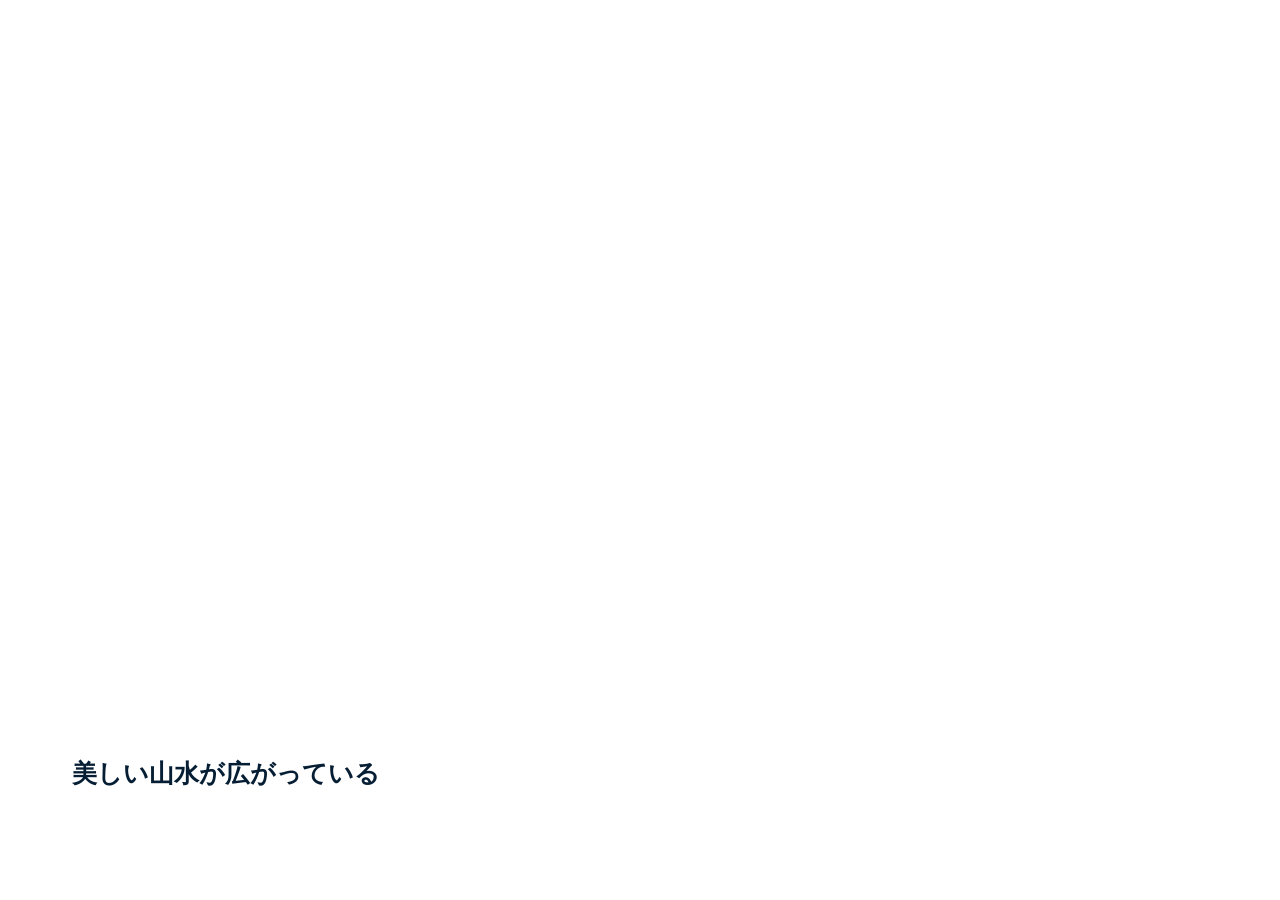
<file: 01-Expanding Cards/index.html>
<html>
<head>
    <meta charset="UTF-8">
    <meta http-equiv="X-UA-Compatible" content="IE=edge">
    <meta name="viewport" content="width=device-width, initial-scale=1.0">
    <title>expanding cards</title>
    <link rel="stylesheet" href="style.css">
</head>
<body>
    <div class="container">
        <div class="panel active" style="background-image:url('https://i.pinimg.com/736x/d9/d3/cd/d9d3cd41355b1dde1e17870647481ab4.jpg');">
            <h3>美しい山水が広がっている</h3>
        </div>
        <div class="panel" style="background-image:url('https://i.pinimg.com/736x/d9/d3/cd/d9d3cd41355b1dde1e17870647481ab4.jpg');">
            <h3>美しい山水が広がっている</h3>
        </div>
        <div class="panel" style="background-image:url('https://i.pinimg.com/736x/d9/d3/cd/d9d3cd41355b1dde1e17870647481ab4.jpg');">
            <h3>美しい山水が広がっている</h3>
        </div>
        <div class="panel" style="background-image:url('https://i.pinimg.com/736x/d9/d3/cd/d9d3cd41355b1dde1e17870647481ab4.jpg');">
            <h3>美しい山水が広がっている</h3>
        </div>
        <div class="panel" style="background-image:url('https://i.pinimg.com/736x/d9/d3/cd/d9d3cd41355b1dde1e17870647481ab4.jpg');">
            <h3>美しい山水が広がっている</h3>
        </div>
    </div>
</body>
<script src="script.js"></script>
</html>
</file>
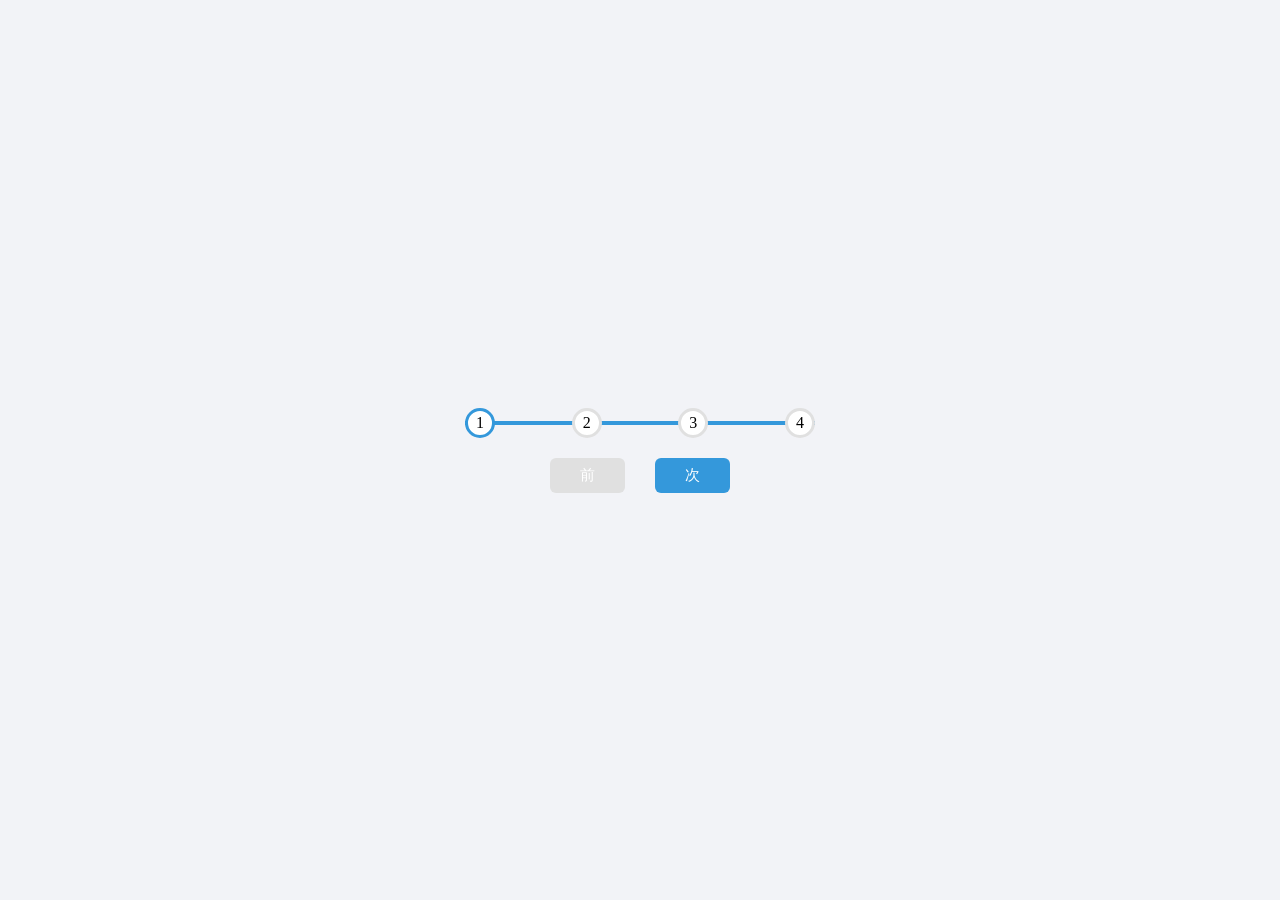
<file: 04-Progress Steps/index.html>
<html>
<head>
    <meta charset="UTF-8">
    <meta http-equiv="X-UA-Compatible" content="IE=edge">
    <meta name="viewport" content="width=device-width, initial-scale=1.0">
    <title>Progress Steps</title>
    <link rel="stylesheet" href="style.css">
</head>

<body>
    <div class="container">
        <div class="progress-container">
            <div class="progress  " id="progress"></div>
            <div class="circle active">1</div>
            <div class="circle">2</div>
            <div class="circle">3</div>
            <div class="circle">4</div>
        </div>
        <div class="btn-big">
            <button class="btn" id="prev" disabled>前</button>
            <button class="btn" id="next">次</button>
        </div>
    </div>
    <script src="script.js"></script>
</body>
</html>
</file>
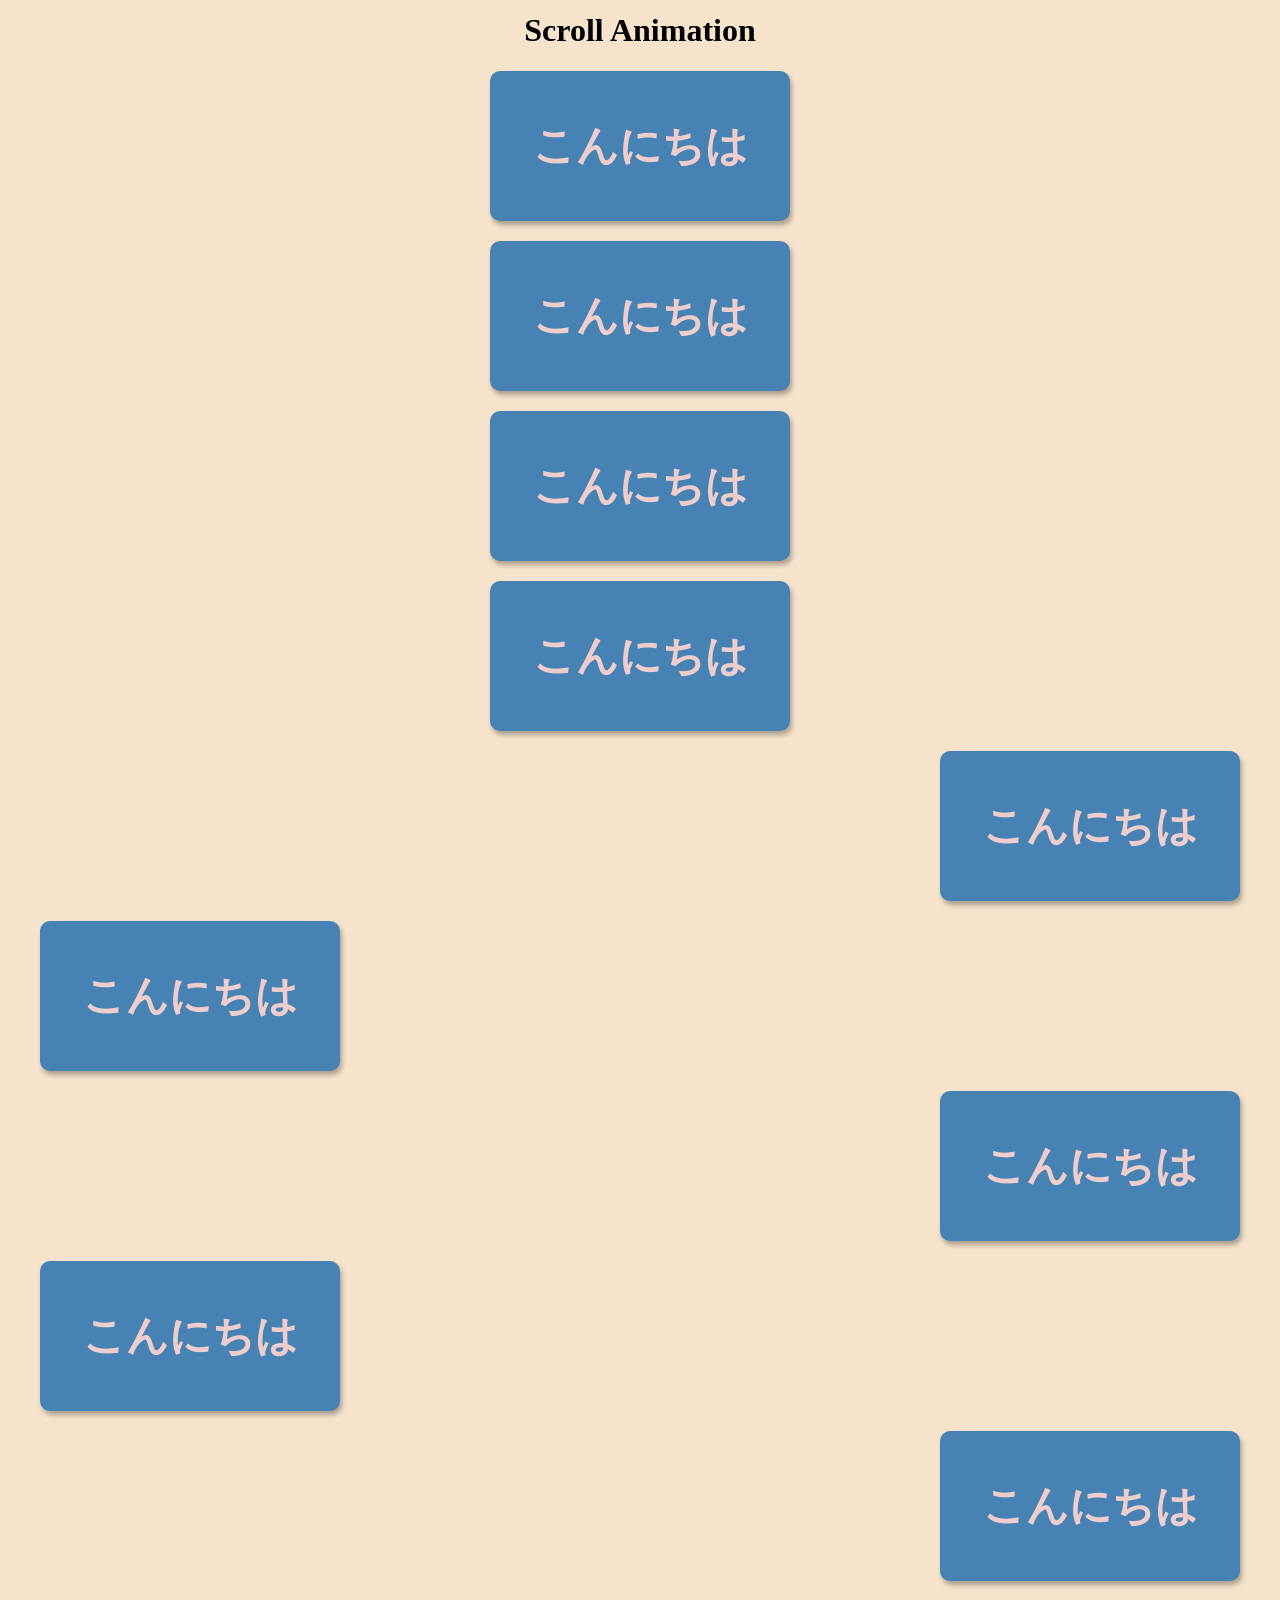
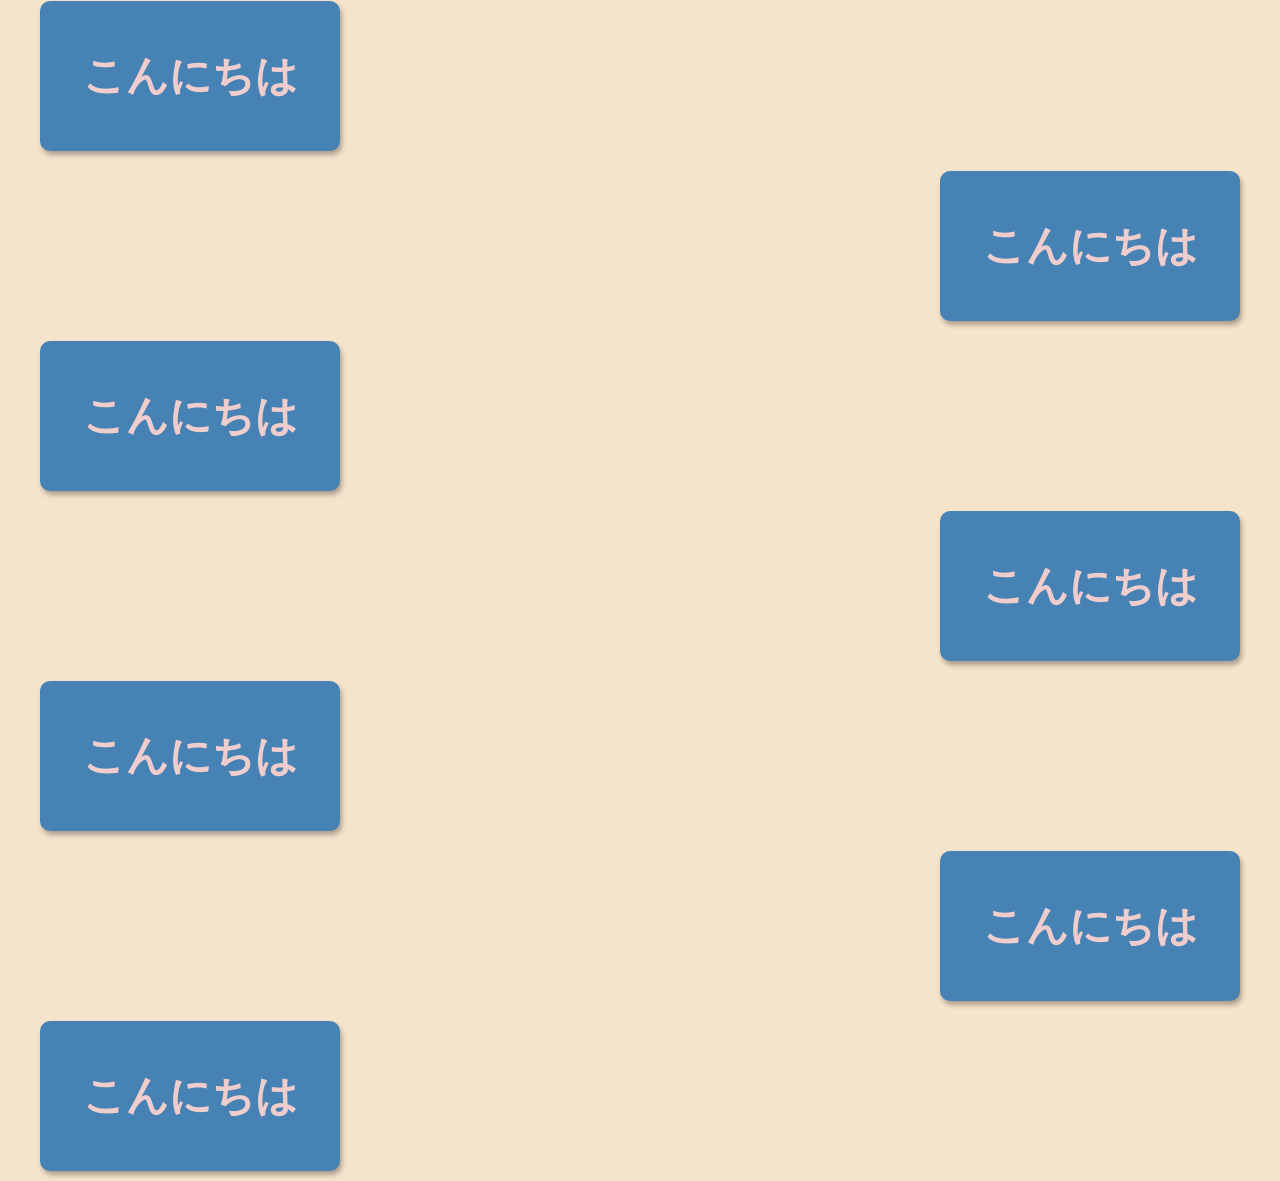
<file: 05-Scroll Animation/index.html>
<html>

<head>
    <meta charset="UTF-8">
    <meta http-equiv="X-UA-Compatible" content="IE=edge">
    <meta name="viewport" content="width=device-width, initial-scale=1.0">
    <title>scroll animation</title>
    <link rel="stylesheet" href="style.css">
</head>

<body>
    <h1>Scroll Animation</h1>
    <div class="box"> <h2>こんにちは</h2> </div>
    <div class="box"> <h2>こんにちは</h2> </div>
    <div class="box" ><h2>こんにちは</h2> </div>
    <div class="box"> <h2>こんにちは</h2> </div>
    <div class="box"> <h2>こんにちは</h2> </div>
    <div class="box"> <h2>こんにちは</h2> </div>
    <div class="box"> <h2>こんにちは</h2> </div>
    <div class="box"> <h2>こんにちは</h2> </div>
    <div class="box"> <h2>こんにちは</h2> </div>
    <div class="box"> <h2>こんにちは</h2> </div>
    <div class="box"> <h2>こんにちは</h2> </div>
    <div class="box"> <h2>こんにちは</h2> </div>
    <div class="box"> <h2>こんにちは</h2> </div>
    <div class="box"> <h2>こんにちは</h2> </div>
    <div class="box"> <h2>こんにちは</h2> </div>
    <div class="box"> <h2>こんにちは</h2> </div>
</body>

<script src="script.js"></script>
</html>
</file>
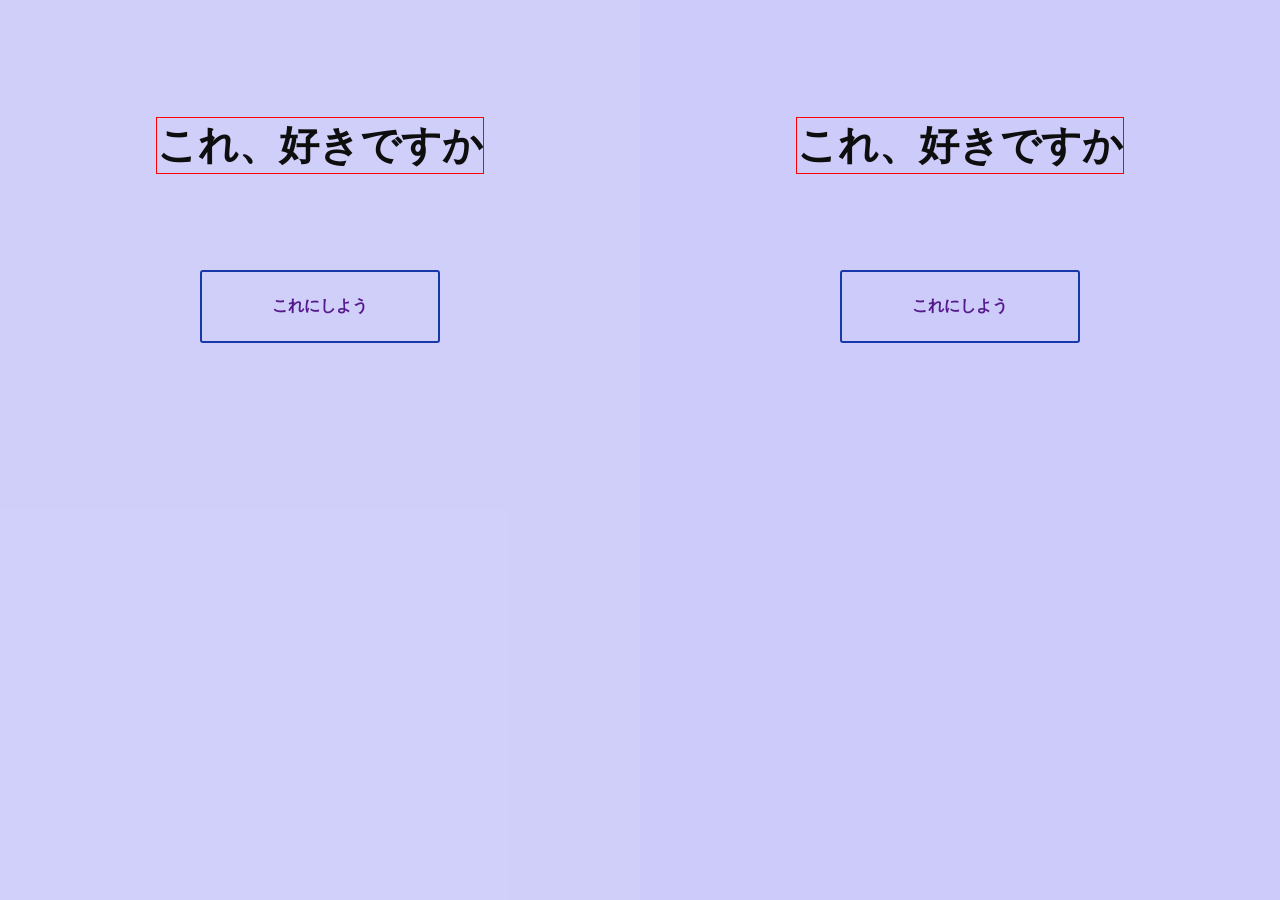
<file: 06-Split Landing Page/index.html>
<html>
<head>
    <meta charset="UTF-8">
    <meta http-equiv="X-UA-Compatible" content="IE=edge">
    <meta name="viewport" content="width=device-width, initial-scale=1.0">
    <title>split landing page</title>
    <link rel="stylesheet" href="style.css">
</head>
<body>
    <div class="container">
        <div class="split left">
            <h1>これ、好きですか</h1>
            <a href="" class="btn">これにしよう</a>
        </div>
        <div class="split right">
            <h1>これ、好きですか</h1>
            <a href="" class="btn">これにしよう</a>
        </div>
    </div>
</body>
<script src="script.js"></script>
</html>
</file>
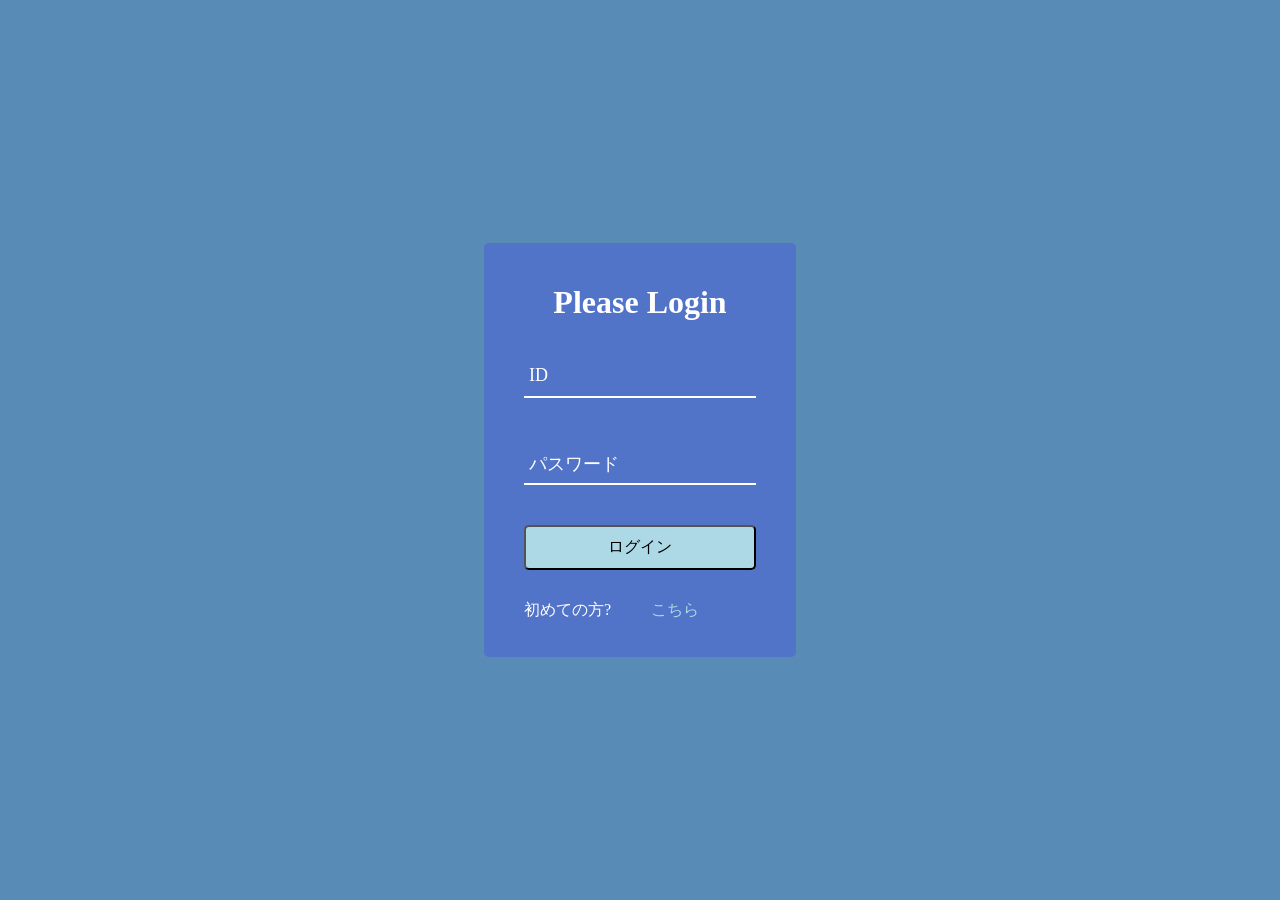
<file: 07-Form Wave/index.html>
<html>
<head>
    <meta charset="UTF-8">
    <meta http-equiv="X-UA-Compatible" content="IE=edge">
    <meta name="viewport" content="width=device-width, initial-scale=1.0">
    <title>from wave</title>
    <link rel="stylesheet" href="style.css" />
</head>
<body>
    <div class="container">
        <h1>Please Login</h1>
        <form action="" >
            <div class="control">
                <input type="text" required>
                <label for="">ID</label>
            </div>
            <div class="control">
                <input type="text" required>
                <label for="">パスワード</label>
            </div>
            <button class="btn">ログイン</button>
            <p class="text">初めての方?<a href="">こちら</a></p>
        </form>
    </div>
</body>
<script src="script.js"></script>
</html>
</file>
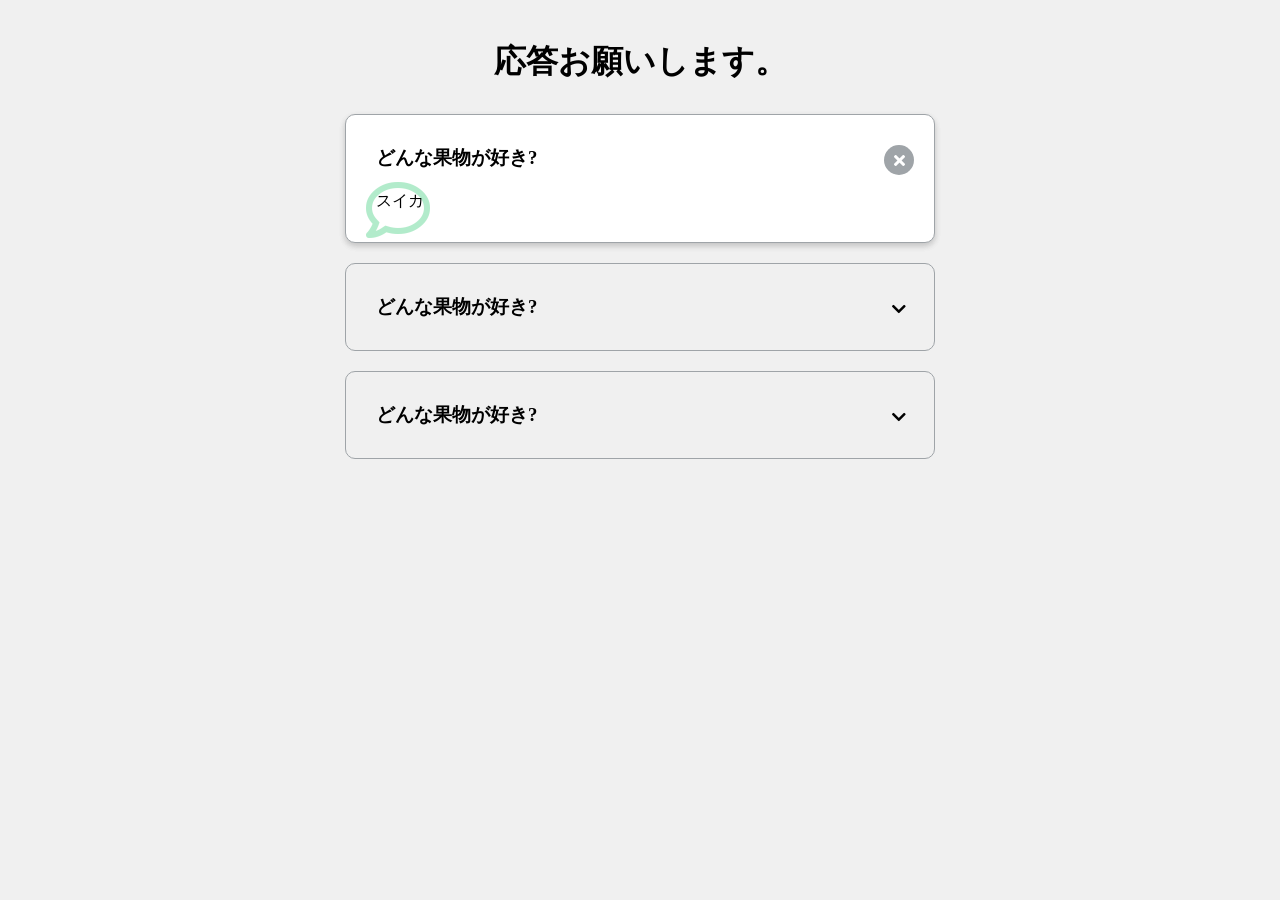
<file: 08-FAQ Collapse/index.html>
<html>
<head>
     <meta charset="UTF-8">
     <link rel="stylesheet" href="https://cdnjs.cloudflare.com/ajax/libs/font-awesome/5.14.0/css/all.min.css"
        integrity="sha512-1PKOgIY59xJ8Co8+NE6FZ+LOAZKjy+KY8iq0G4B3CyeY6wYHN3yt9PW0XpSriVlkMXe40PTKnXrLnZ9+fkDaog=="
        crossorigin="anonymous" />
     <link rel="stylesheet" href="style.css" />

</head>
<body>
    <h1>応答お願いします。</h1>
    <div class="faq-container">
        <div class="faq active">
            <h3 class="faq-title">どんな果物が好き?</h3>
            <p class="faq-text">スイカ</p>
            <button class="faq-button">
                <i class="fas fa-chevron-down"></i>
                <i class="fas fa-times"></i>
            </button>
        </div>
        <div class="faq ">
            <h3 class="faq-title">どんな果物が好き?</h3>
            <p class="faq-text">スイカ</p>
            <button class="faq-button">
                <i class="fas fa-chevron-down"></i>
                <i class="fas fa-times"></i>
            </button>
        </div>
        <div class="faq ">
            <h3 class="faq-title">どんな果物が好き?</h3>
            <p class="faq-text">スイカ</p>
            <button class="faq-button">
                <i class="fas fa-chevron-down"></i>
                <i class="fas fa-times"></i>
            </button>
        </div>
    </div>
</body>
<script src="script.js"></script>
</html>
</file>
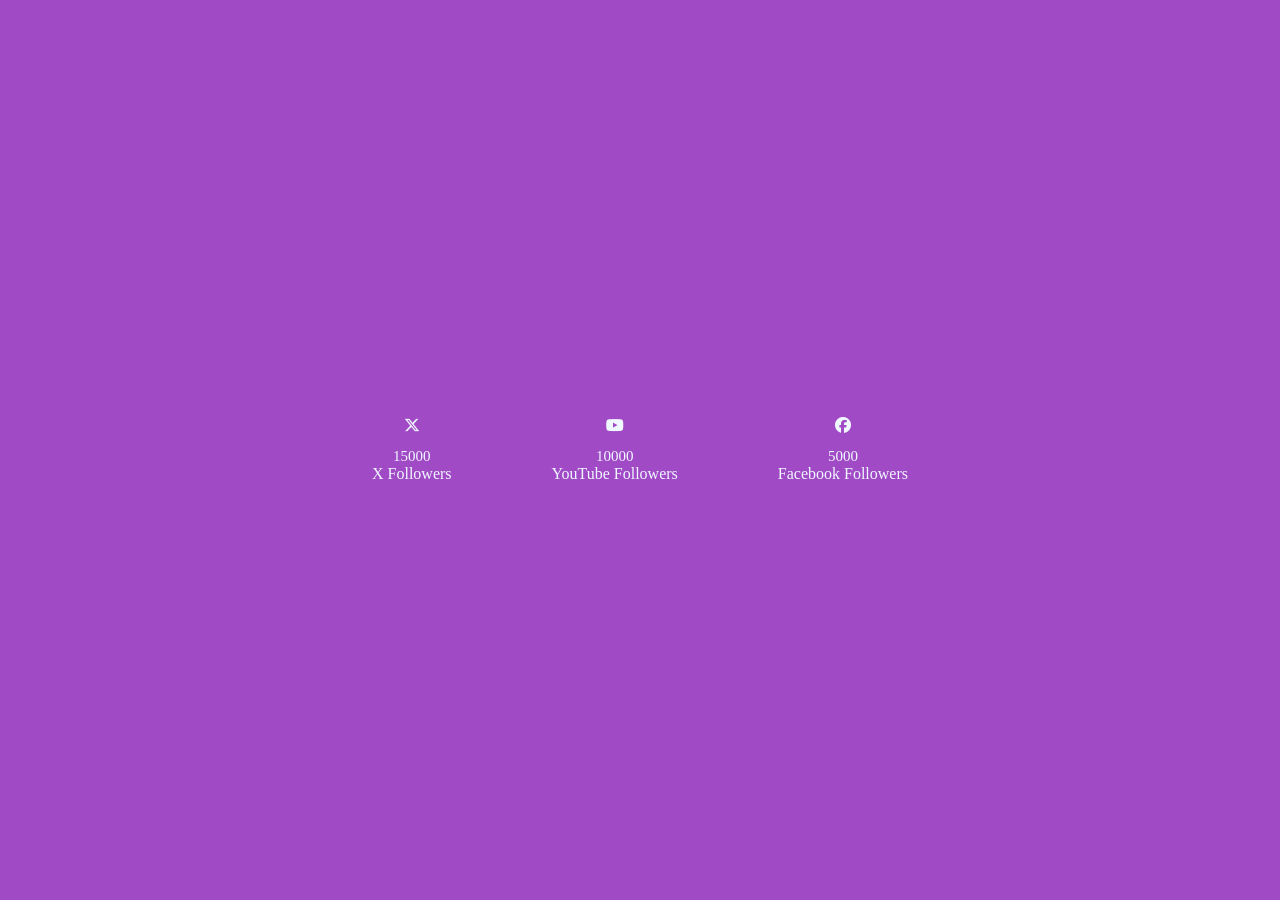
<file: 10-Incrementing Counter/index.html>
<html>
<head>
    <meta charset="UTF-8">
    <meta http-equiv="X-UA-Compatible" content="IE=edge">
    <meta name="viewport" content="width=device-width, initial-scale=1.0">
    <link rel="stylesheet" href="https://cdnjs.cloudflare.com/ajax/libs/font-awesome/6.5.1/css/all.min.css">
    <link rel="stylesheet" href="style.css" />
    <title>Incrementing Counter</title>
</head>
<body>
    <div class="counter-container">
        <i class="fa-brands fa-x-twitter" fa-3x></i>
        <div class="counter" data-target="15000"></div>
        <span>X Followers</span>
    </div>
    <div class="counter-container">
        <i class="fa-brands fa-youtube" fa-3x></i>
        <div class="counter" data-target="10000"></div>
        <span>YouTube Followers</span>
    </div>
    <div class="counter-container">
        <i class="fa-brands fa-facebook" fa-3x></i>
        <div class="counter" data-target="5000"></div>
        <span>Facebook Followers</span>
    </div>
</body>
<script src="script.js"></script>
</html>
</file>
<file: 01-Expanding Cards/style.css>
* {
    box-sizing: border-box;
}
body {
    display:flex;
    align-items: center;
    justify-content: center;
    height:100vh;
    overflow: hidden;
    margin: 0;
}
.container {
    display:flex;
    width:95%;
}
.panel {
    color: rgb(6, 30, 52);
    cursor: pointer;
    height: 80vh;
    flex:0.5;
    margin:10px;
    border-radius:50px;
    background-size:cover;
    background-position:center;
    position:relative;
    transition: all 800ms ease-in;
}
.panel h3{
    font-size: 25px;
    bottom:20px;
    left:30px;
    margin:0;
    opacity:0;
    position: absolute;
}
.panel.active{
    flex:5;
}
.panel.active h3{
    opacity: 1;
    transition: opacity 0.3 ease-in 0.4;
}
</file>
<file: 04-Progress Steps/style.css>
* {
    box-sizing: border-box;
}

:root {
    --line-border-fill: #3498db;
    --line-border-empty: #e0e0e0
}

body {
    overflow: hidden;
    display: flex;
    justify-content: center;
    align-items: center;
    margin:0;
    height: 100vh;
    background-color: #f2f3f7;
}
.container {
    width:350px;
    text-align:center
}
.progress-container {
    display:flex;
    justify-content: space-between;
    position:relative;
    margin-bottom:20px;
    max-width:100%;
    width:350px;
}
.progress-container::before {
    content:'';
    background-color:var(--line-border-empty);
    position:absolute;
    top: 50%;
    left: 0;
    transform: translateY(-50%);
    height:4px;
    width:100%;
    z-index:-1;
}
.progress {
    background-color:var(--line-border-fill);
    position:absolute;
    top: 50%;
    left: 0;
    transform: translateY(-50%);
    height:4px;
    width:100%;
    z-index:-1;
}
.circle.active {
     border-color: var(--line-border-fill);
}
.circle {
    display: flex;
    justify-content: center;
    align-items: center;     
    border: 3px solid var(--line-border-empty);
    width:30px;
    height:30px;
    border-radius:50%;
    background-color: #fff;
    text-align:center;
    transition: all 0.4s ease; 
}
.btn-big {
    display: flex;
    justify-content: center;
    gap:30px;
}
.btn {
    background-color: var(--line-border-fill);
    color: #fff;
    border: 0;
    border-radius: 6px;
    cursor: pointer;
    font-family: inherit;
    padding: 8px 30px;
    margin: 0px;
    font-size: 15px;
}
.btn:active {
    transform: scale(0.98);
}
.btn:focus {
    outline: 0;
}
.btn:disabled {
    background-color: var(--line-border-empty);
    cursor: not-allowed;
}
</file>
<file: 05-Scroll Animation/style.css>
* {
    box-sizing:border-box;
    overflow-x: hidden;
}

body {
    display:flex;
    flex-direction: column;
    justify-content: center;
    align-items: center;
    margin: 0;
    background-color: rgb(246, 227, 203);
}

h1 {
    margin:12px;
}
.box {
    background-color: steelblue;
    color: #f0cdcd;
    width:300px;
    height:150px;
    display: flex;
    align-items: center;
    justify-content: center;
    margin:10px;
    border-radius: 10px;
    box-shadow: 2px 4px 5px rgba(0, 0, 0, 0.3);
    transform: translateX(150%);
    transition:transform 0.4s ease;
}

.box:nth-of-type(even){
    transform: translateX(-150%);
}

.box.show {
    transform: translateX(0);
}
.box h2 {
    font-size:42px;
}
</file>
<file: 06-Split Landing Page/style.css>
:root {
    --left-bg-color: rgba(101, 98, 238, 0.3);
    --right-bg-color: rgba(87, 84, 236, 0.3);
    --left-btn-hover-color: rgba(87, 84, 236, 1);
    --right-btn-hover-color: rgb(116, 105, 232);
    --hover-width: 75%;
    --other-width: 25%;
    --speed: 1000ms
}
* {
    box-sizing: border-box;
}

body {
    height:100vh;
    margin:0;
    overflow: hidden;
}

.container {
    position:relative;
    width:100%;
    height:100%;

}

.split {
    position:absolute;
    width:50%;
    height:100%;
}

h1 {
    font-size:2.5rem;
    color: #0f0e0e;
    position:absolute;
    left:50%;
    top:10%;
    transform: translateX(-50%);
    white-space: nowrap;
    border: 1px solid red;
}

.btn {
    position: absolute;
    display: flex;
    align-items: center;
    justify-content: center;
    left: 50%;
    top: 30%;
    transform: translateX(-50%);
    text-decoration: none;
    border: 2px solid rgb(24, 55, 169);
    border-radius:3px;
    font-size: 1rem;
    font-weight: bold;
    width: 15rem;
    padding: 1.5rem;
}
.split.left .btn:hover {
    background-color: var(--left-btn-hover-color);
    border-color: var(--left-btn-hover-color);
}

.split.right .btn:hover {
    background-color: var(--right-btn-hover-color);
    border-color: var(--right-btn-hover-color);
}

.split.left {
    left: 0;
    background: url('https://images.pexels.com/photos/19777962/pexels-photo-19777962.jpeg');
    background-repeat: no-repeat;
    background-size: cover;
}

.split.left::before {
    content:'';
    position:absolute;
    width: 100%;
    height: 100%;
    background-color: var(--left-bg-color);

}
.split.right {
    right: 0;
    background: url('https://images.pexels.com/photos/31252466/pexels-photo-31252466.jpeg');
    background-repeat: no-repeat;
    background-size: cover;
}
.split.right::before {
    content: '';
    position: absolute;
    width: 100%;
    height: 100%;
    background-color: var(--right-bg-color);
}

.split.left,
.split.right,
.split.left::before,
.split.right::before {
    transition: all var(--speed) ease-in-out;
}

.hover-left .left {
    width: var(--hover-width);
}
.hover-left .right {
    width: var(--other-width);
}

.hover-right .left {
    width: var(--other-width);
}

.hover-right .right {
    width: var(--hover-width);
}
</file>
<file: 07-Form Wave/style.css>
* {
    box-sizing: border-box;
}

body {
    display:flex;
    justify-content: center;
    align-items: center;
    overflow: hidden;
    margin:0;
    height:100vh;
    background-color: rgb(88, 139, 181);
    color: #fff;
}
.container {
    background-color: rgb(81, 115, 200);
    padding: 20px 40px;
    border-radius: 5px;
}
.container h1 {
    margin-bottom:30px;
    text-align: center;
}

.container a {
    text-decoration: none;
    color: lightblue;
}
.btn {
    padding: 10px;
    font-size: 16px;
    border-radius: 5px;
    background-color: lightblue;
    cursor: pointer;
    display: inline-block;
    width: 100%;
    
}
.btn:focus {
    outline: none;
}
.btn:active {
    transform: scale(0.98);
}
.text {
    display: flex;
    gap: 40px;
    align-items: center; 
    margin-top: 30px;
}
.control {
    position: relative;
    margin: 20px 0px 40px;
}
.control input {
    background-color: transparent;
    border: 0;
    border-bottom: 2px #fff solid;
    display: block;
    width: 100%;
    padding: 12px 0;
    font-size: 18px;
    color: #fff;
}
.form-control input:focus,
.form-control input:valid {
    outline: 0;
    border-bottom-color: lightblue;
}

.control label {
    position: absolute;
    top:14px;
    left:5px;
    pointer-events: none;
}
.control label span {
    display: inline-block;
    font-size: 18px;
    min-width: 5px;
    transition: 0.3s cubic-bezier(0.68, -0.55, 0.265, 1.55);
}
.control input:focus + label span,
.control input:valid + label span {
    color: rgb(64, 143, 169);
    transform: translateY(-50px);
}
</file>
<file: 08-FAQ Collapse/style.css>
* {
    box-sizing: border-box;
}

body {

    background-color: #f0f0f0;
}

.faq-container {
    max-width: 600px;
    margin: 0 auto;
}

.faq {
    position: relative;
    margin: 20px 5px;
    padding: 30px;
    background-color: transparent;
    border-radius: 10px;
    border: 1px solid #9fa4a8;
}

h1 {
    margin: 40px 0 30px;
    text-align: center;
}

.faq.active {
    background: #fff;
    box-shadow: 0 3px 6px rgba(0, 0, 0, 0.1), 0 3px 6px rgba(0, 0, 0, 0.1);
}

.faq-title {
    margin: 0 35px 0 0;
}

.faq-text {
    display: none;
    margin: 20px 0 0;
}

.faq.active .faq-text {
    display: block;
}
.faq-button {
    background-color: transparent;
    border: 0;
    border-radius: 50%;
    cursor: pointer;
    position: absolute;
    font-size: 16px;
    width:30px;
    height:30px;
    top:30px;
    right:20px;
    display: flex;
    align-items: center;
    justify-content: center;
}

.faq.active::before,
.faq.active::after {
    content: '\f075';
    font-family: 'Font Awesome 5 free';
    color: #2ecc71;
    font-size: 4rem;
    position: absolute;
    opacity: 0.2;
    top: 60px;
    left: 20px;
    z-index: 0;
}

.faq-button:focus {
    outline: none;
}
.faq.active .faq-button {
    background-color: #9fa4a8;
}
.faq-button .fa-times {
    display: none;
}

.faq.active .faq-button .fa-times {
    display: block;
    color: #fff;
}
.faq.active .faq-button .fa-chevron-down {
    display: none;
}
</file>
<file: 10-Incrementing Counter/style.css>
* {
    box-sizing: border-box;
}

body {
    display: flex;
    align-items: center;
    justify-content: center;
    height:100vh;
    margin:0;
    overflow: hidden;
    background-color: #a14ac6;
    color:aliceblue;
}
.counter-container {
    display: flex;
    justify-content: center;
    align-items: center;
    text-align: center;
    flex-direction: column;
    margin:30px 50px;
}
.counter {
    font-size:15px;
    margin-top:15px;
}
@media(max-width:500px){
    body{
        flex-direction: column;
    }
}
</file>
